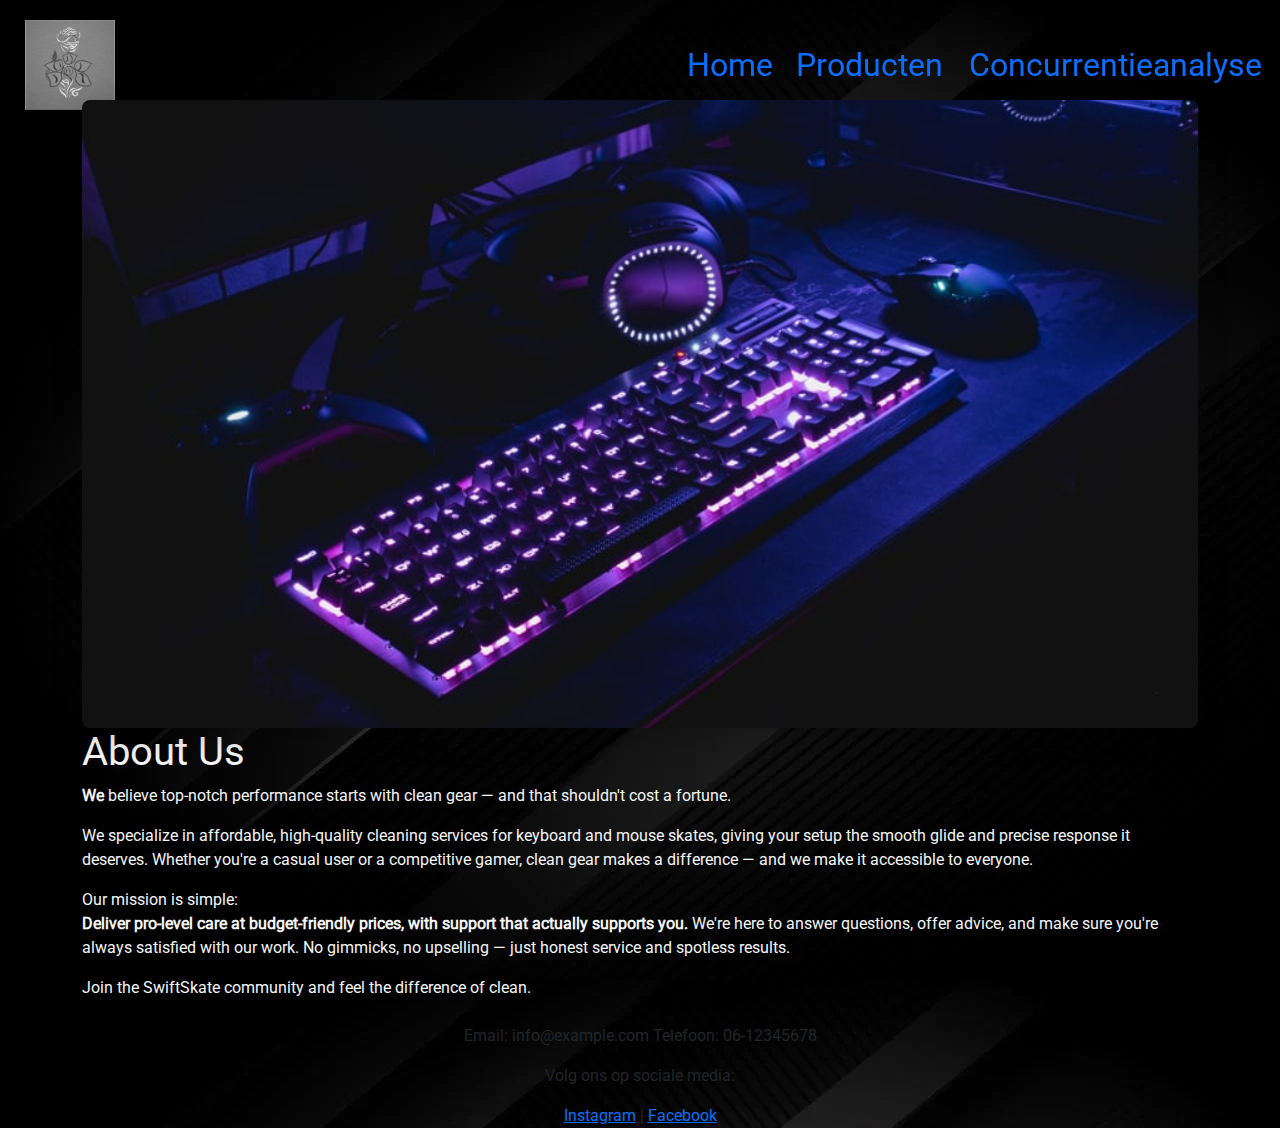
<file: index.html>
<!DOCTYPE html>
<html lang="en">
<head>
    <meta charset="UTF-8">
    <meta name="viewport" content="width=device-width, initial-scale=1.0">
    <!-- CSS -->
    <link rel="stylesheet" href="./contents/css/style.css">
    <link rel="stylesheet" href="./contents/css/bootstrap.min.css">
    <link rel="stylesheet" href="./contents/css/sliding.css">
    <!-- JS -->
    <script defer src="./contents/js/sliding.js"></script>
    <title>Document</title>
</head>
<body>
  <header>
        <div class="box">
            <div id="logo">
                <a href="index.html"><img src="./contents/images/logo.png" alt="logo"></a>
            </div>
            <nav>
                <ul id="main-nav">
                    <li><a href="index.html">Home</a></li>
                    <li><a href="./contents/pages/product.html">Producten</a></li>
                    <li><a href="./contents/pages/concurrentie.html">Concurrentieanalyse</a></li>
                </ul>
            </nav>
        </div>
    </header>
    <main class="container" id="can">
        <div class="carousel-container" id="extra">
            <div class="carousel-track">
                <div class="carousel-slide active">
                    <img src="./contents/images/sliding_images/set_up1.jpg">
                </div>
                <div class="carousel-slide">
                    <img src="./contents/images/sliding_images/set_up2.jpg">
                </div>
                <div class="carousel-slide">
                    <img src="./contents/images/sliding_images/set_up3.jpg">
                </div>
                <div class="carousel-slide">
                    <img src="./contents/images/sliding_images/set_up4.jpg">
                </div>
                 <!-- Clone of first image for seamless transition -->
                <div class="carousel-slide">
                    <img src="./contents/images/sliding_images/set_up1.jpg">
                </div>
            </div>
        </div>

        <h1>About Us</h1>
        <p>
            <strong>We</strong> believe top-notch performance starts with clean gear — and that shouldn't cost a fortune.
        </p>
        <p>
            We specialize in affordable, high-quality cleaning services for keyboard and mouse skates, giving your setup the smooth glide and precise response it deserves. Whether you're a casual user or a competitive gamer, clean gear makes a difference — and we make it accessible to everyone.
        </p>
        <p>
            Our mission is simple:<br>
            <strong>Deliver pro-level care at budget-friendly prices, with support that actually supports you.</strong>
            We're here to answer questions, offer advice, and make sure you're always satisfied with our work. No gimmicks, no upselling — just honest service and spotless results.
        </p>
        <p>
            Join the SwiftSkate community and feel the difference of clean.
        </p>
    </main>
    <footer>
        <div class="container text-center mt-4">
            <p>Email: info@example.com
            Telefoon: 06-12345678</p>
            <p>Volg ons op sociale media:</p>
            <a href="https://www.instagram.com/jouwprofiel" target="_blank">Instagram</a> |
            <a href="https://www.facebook.com/jouwprofiel" target="_blank">Facebook</a>
        </div>
    </footer>
</body>
</html>
</file>
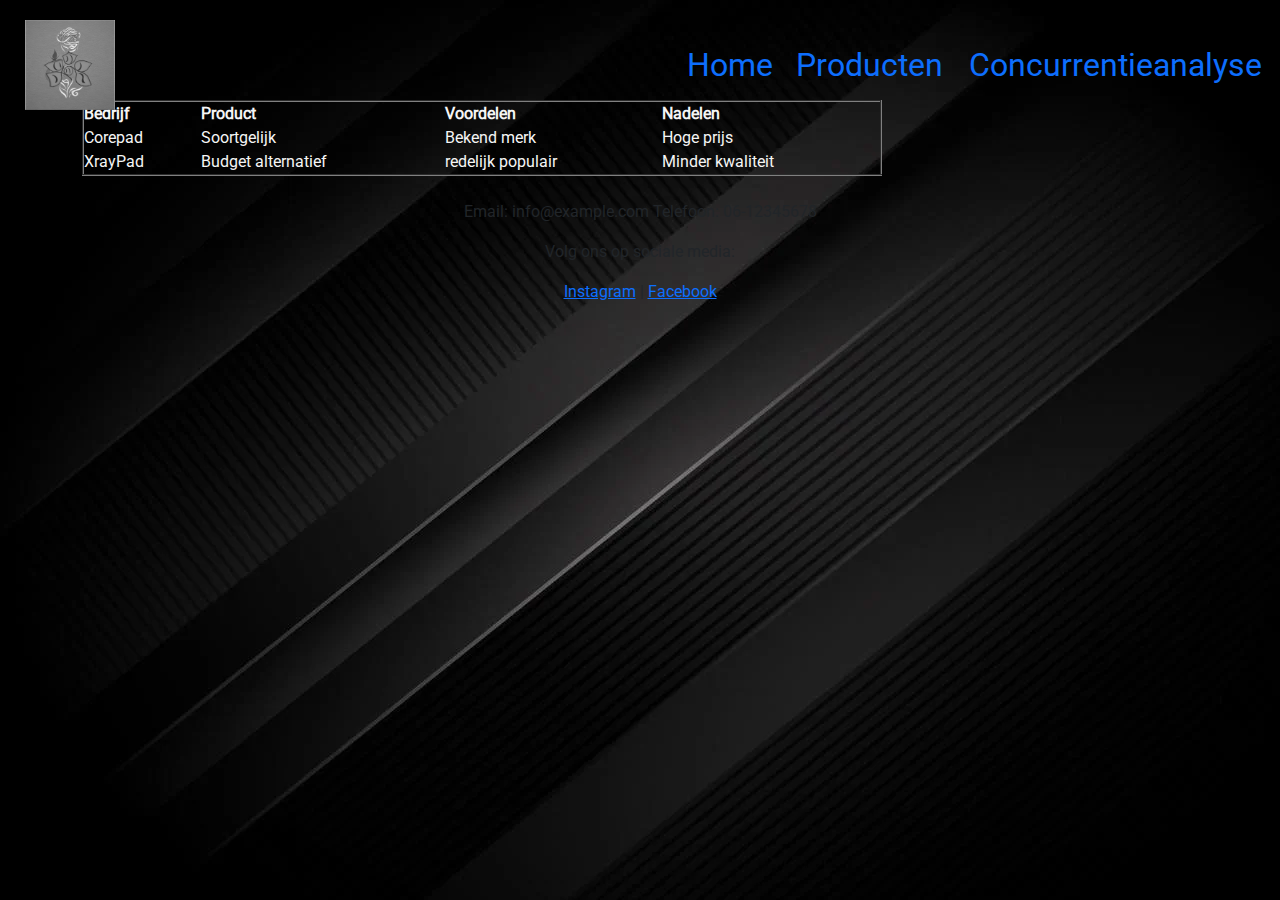
<file: contents/pages/concurrentie.html>
<!DOCTYPE html>
<html lang="en">
<head>
    <meta charset="UTF-8">
    <title>Concurrentieanalyse</title>
    <!-- CSS -->
    <link rel="stylesheet" href="../css/bootstrap.min.css">
    <link rel="stylesheet" href="../css/style.css">
</head>
<body>
    <header>
        <div class="box">
            <div id="logo">
                <a href="../../index.html"><img src="../images/logo.png" alt="logo"></a>
            </div>
            <nav>
                <ul id="main-nav">
                    <li><a href="../../index.html">Home</a></li>
                    <li><a href="product.html">Producten</a></li>
                    <li><a href="concurrentie.html">Concurrentieanalyse</a></li>
                </ul>
            </nav>
        </div>
    </header>
    <main>
        <div class="container">
            <table border="2" class="text-color" style="height: 75px; width: 800px;">
            <thead>
                <tr>
                    <th>Bedrijf</th>
                    <th>Product</th>
                    <th>Voordelen</th>
                    <th>Nadelen</th>
                </tr>
            </thead>
            <tbody>
                <tr>
                    <td>Corepad</td>
                    <td>Soortgelijk</td>
                    <td>Bekend merk</td>
                    <td>Hoge prijs</td>
                </tr>
                <tr>
                    <td>XrayPad</td>
                    <td>Budget alternatief</td>
                    <td>redelijk populair</td>
                    <td>Minder kwaliteit</td>
                </tr>
            </tbody>
        </table>
        </div>
    </main>
    <footer>
    <div class="container text-center mt-4">
        <p>Email: info@example.com
           Telefoon: 06-12345678</p>
        <p>Volg ons op sociale media:</p>
        <a href="https://www.instagram.com/jouwprofiel" target="_blank">Instagram</a> |
        <a href="https://www.facebook.com/jouwprofiel" target="_blank">Facebook</a>
    </div>
</footer>
</body>
</html>
</file>
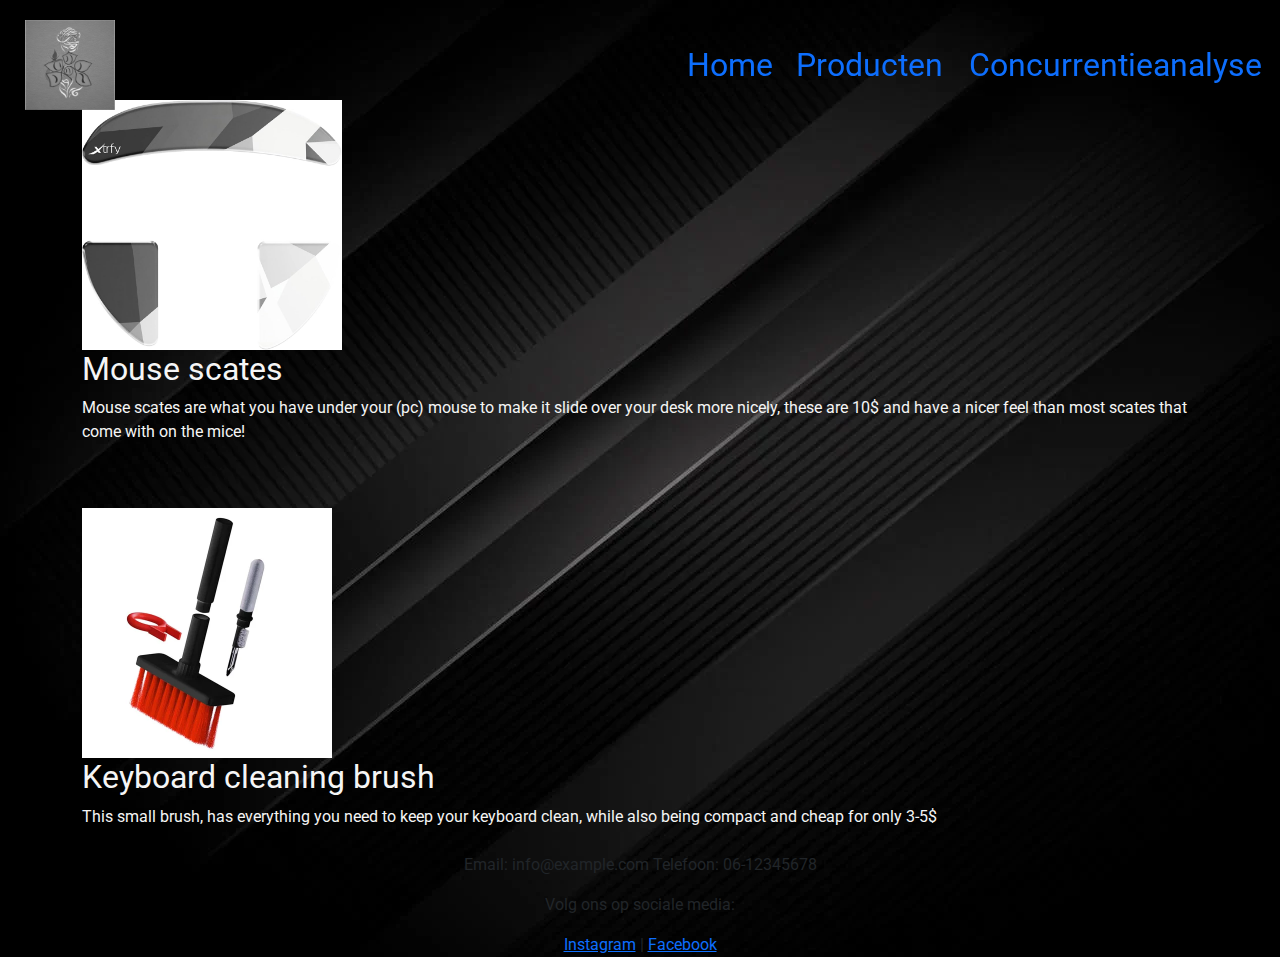
<file: contents/pages/product.html>
<!DOCTYPE html>
<html lang="en">
<head>
    <meta charset="UTF-8">
    <title>Producten</title>
    <!-- CSS -->
    <link rel="stylesheet" href="../css/bootstrap.min.css">
    <link rel="stylesheet" href="../css/style.css">
</head>
<body>
   <header>
        <div class="box">
            <div id="logo">
                <a href="../../index.html"><img src="../images/logo.png" alt="logo"></a>
            </div>
            <nav>
                <ul id="main-nav">
                    <li><a href="../../index.html">Home</a></li>
                    <li><a href="product.html">Producten</a></li>
                    <li><a href="concurrentie.html">Concurrentieanalyse</a></li>
                </ul>
            </nav>
        </div>
    </header>
    <main>
        <div class="container">
            <div class="product">
                <img src="../images/mousescates.jpg" style="width: 750; height: 250px;">
                <h2>Mouse scates</h2>
                <p>Mouse scates are what you have under your (pc) mouse to make it slide over your desk more nicely, these are 10$ and have a nicer feel than most scates that come with on the mice!</p>
            </div>
            <br><br>
            <div class="product">
                <img src="../images/cleaning.webp" style="width: 750; height: 250px;">
                <h2>Keyboard cleaning brush</h2>
                <p>This small brush, has everything you need to keep your keyboard clean, while also being compact and cheap for only 3-5$</p>
            </div>
        </div>
    </main>
    <footer>
    <div class="container text-center mt-4">
        <p>Email: info@example.com
           Telefoon: 06-12345678</p>
        <p>Volg ons op sociale media:</p>
        <a href="https://www.instagram.com/jouwprofiel" target="_blank">Instagram</a> |
        <a href="https://www.facebook.com/jouwprofiel" target="_blank">Facebook</a>
    </div>
</footer>
</body>
</html>
</file>
<file: contents/css/style.css>
@font-face {
    font-family: 'Roboto';
    src: url(../font/Roboto-Regular.ttf);
}
*{
    padding: 0;
    margin: 0;
    box-sizing: border-box;
    text-decoration: none;
    font-family: 'Roboto', sans-serif;
}
body{
    background-image: url(../images/background/background.png);
}

/* NAVIGATION STYLES */

header{
    position: sticky;
    top: 0;
    left: 0;
    width: 100%;
    padding: 20px 0;
    background-color: transparent;
    height: 100px;
}

.box{
    margin: 0px auto;
    display: flex;
    justify-content: space-between;
    align-items: center;
}

#logo{
    font-size: 2.5rem;
    text-align: left;
    margin-left: 25px;
    transition: ease-in-out 0.7s;
}

#logo:hover{
    transform: scale(1.12);
}

nav a{
    padding: 1rem 4%;
    font-size: 2rem;
    text-decoration: none;
    transition: color 0.3s ease;
}
nav a:hover,
nav a#active{
    color: purple;
    text-decoration: none;
}

#main-nav{
    display: flex;
    gap: 20px;
    justify-content: space-between;
    list-style-type: none;
    margin: 5px;
    padding: 5px;
    margin-right: 25px;
}

#main-nav .wierd {
    margin-right: -20px;
}


#dropdown-nav{
    display: none;
    background-color: transparent;
}

#dropdown-nav li{
    margin: 5px;
    padding: 5px;
    list-style: none;
}

#main-nav li:hover #dropdown-nav{
    display: block;
    position: absolute;
    right: 20px;
}


#dropdown{
    font-size: 1.75rem;
}

/* EXTRA NAVIGATION STYLES */

.box img {
    height: 90px;
    width: auto;
}

nav#mobile-nav {
    display: none;
}

#mobile-menu {
    display: none;
    position: fixed;
    width: 280px;
    height: 100vh;
    background: pink;
    padding: 20px;
    right: 0;
    transition: right 0.75s ease-in-out;
}

/* MAIN STYLES */

.product {
    color: whitesmoke;
}

.text-color {
    color: whitesmoke;
}

#can {
    color: whitesmoke;
}
</file>
<file: contents/css/sliding.css>
#extra {
    overflow: hidden;
}



.carousel-container {
    width: 100%;
    max-width: 1250px;
    position: relative;
    overflow: hidden;
    border-radius: 8px;
    box-shadow: 0 10px 30px rgba(0, 0, 0, 0.2);
    aspect-ratio: 16 / 9;
}

.carousel-track {
    display: flex;
    height: 100%;
    transition: transform 1s ease-in-out;
}

.carousel-slide {
    width: 100%;
    position: relative;
}

.carousel-slide img {
    width: 1250px;
    height: 100%;
    object-fit: cover;
    display: block;
}

@keyframes smoothAppear {
    0% { opacity: 0.8; }
    100% { opacity: 1; }
}

.carousel-slide.active {
    animation: smoothAppear 0.5s ease-in;
}
</file>
